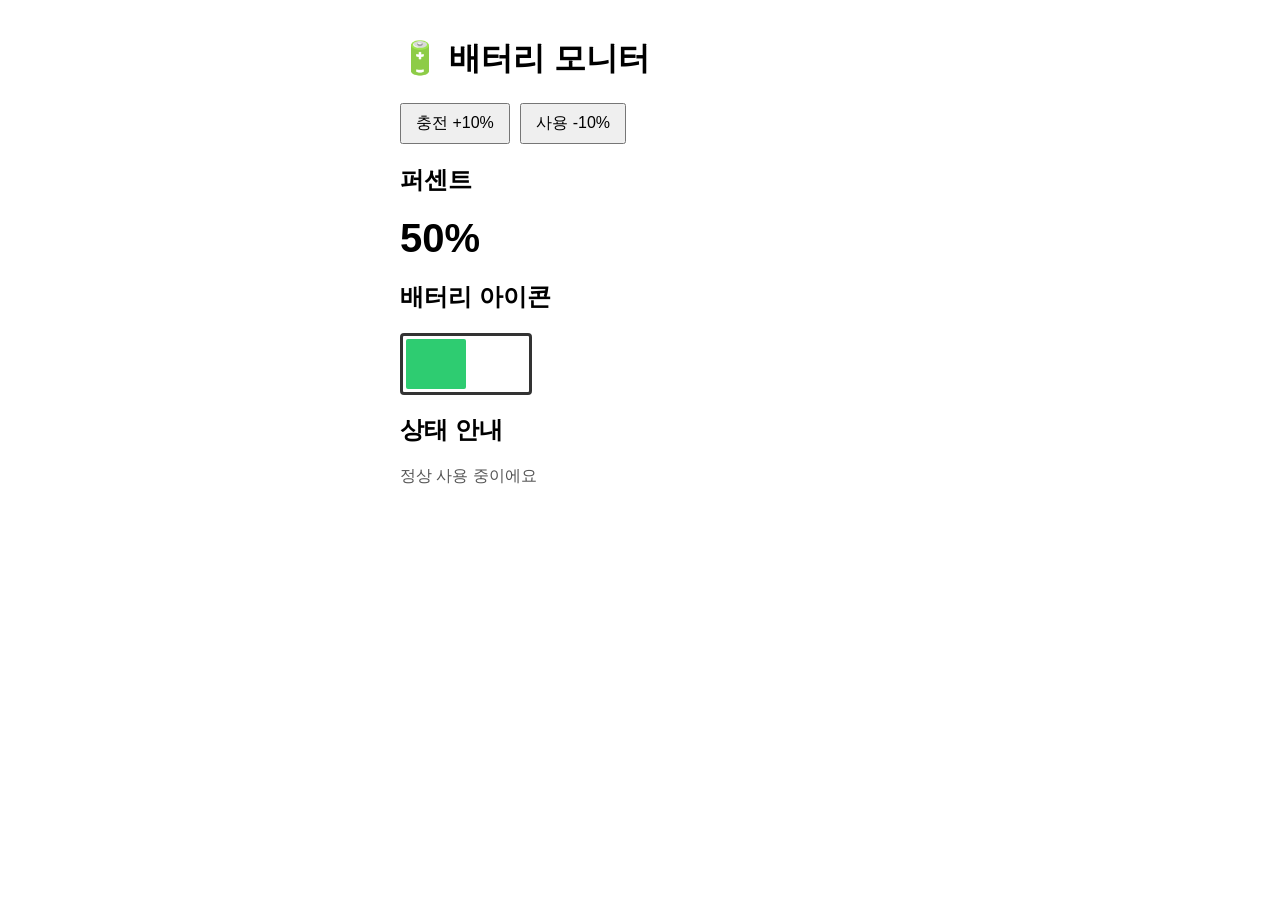
<file: 2 Observer/after/index.html>
<!DOCTYPE html>
<html lang="ko">
<head>
    <meta charset="UTF-8" />
    <meta name="viewport" content="width=device-width, initial-scale=1.0" />
    <title>배터리 모니터 (후)</title>
    <link rel="stylesheet" href="style.css" />
</head>
<body>
<h1>🔋 배터리 모니터</h1>

<div class="controls">
    <button id="charge-btn">충전 +10%</button>
    <button id="use-btn">사용 -10%</button>
</div>

<section>
    <h2>퍼센트</h2>
    <p id="percent-display">00%</p>
</section>

<section>
    <h2>배터리 아이콘</h2>
    <div class="icon-frame">
        <div id="icon-fill"></div>
    </div>
</section>

<section>
    <h2>상태 안내</h2>
    <p id="status-message">초기상태입니다.</p>
</section>

<script src="ui.js"></script>
<script src="battery.js"></script>
<script src="main.js"></script>
</body>
</html>
</file>
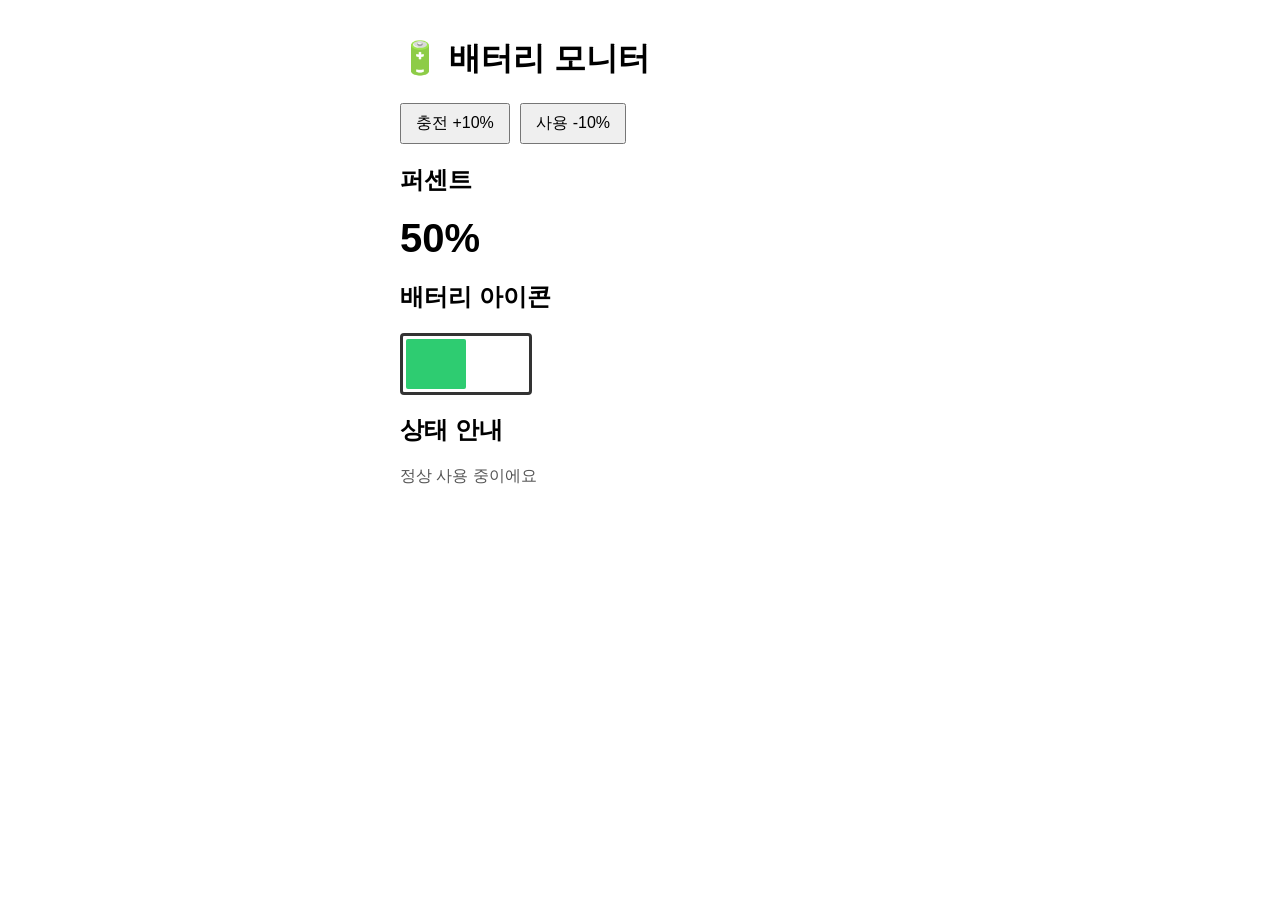
<file: 2 Observer/before/index.html>
<!DOCTYPE html>
<html lang="ko">
<head>
  <meta charset="UTF-8" />
  <meta name="viewport" content="width=device-width, initial-scale=1.0" />
  <title>배터리 모니터 (전)</title>
  <link rel="stylesheet" href="style.css" />
</head>
<body>
<h1>🔋 배터리 모니터</h1>

<div class="controls">
  <button id="charge-btn">충전 +10%</button>
  <button id="use-btn">사용 -10%</button>
</div>

<section>
  <h2>퍼센트</h2>
  <p id="percent-display">50%</p>
</section>

<section>
  <h2>배터리 아이콘</h2>
  <div class="icon-frame">
    <div id="icon-fill"></div>
  </div>
</section>

<section>
  <h2>상태 안내</h2>
  <p id="status-message">정상 사용 중이에요</p>
</section>

<script src="ui.js"></script>
<script src="battery.js"></script>
<script src="main.js"></script>
</body>
</html>
</file>
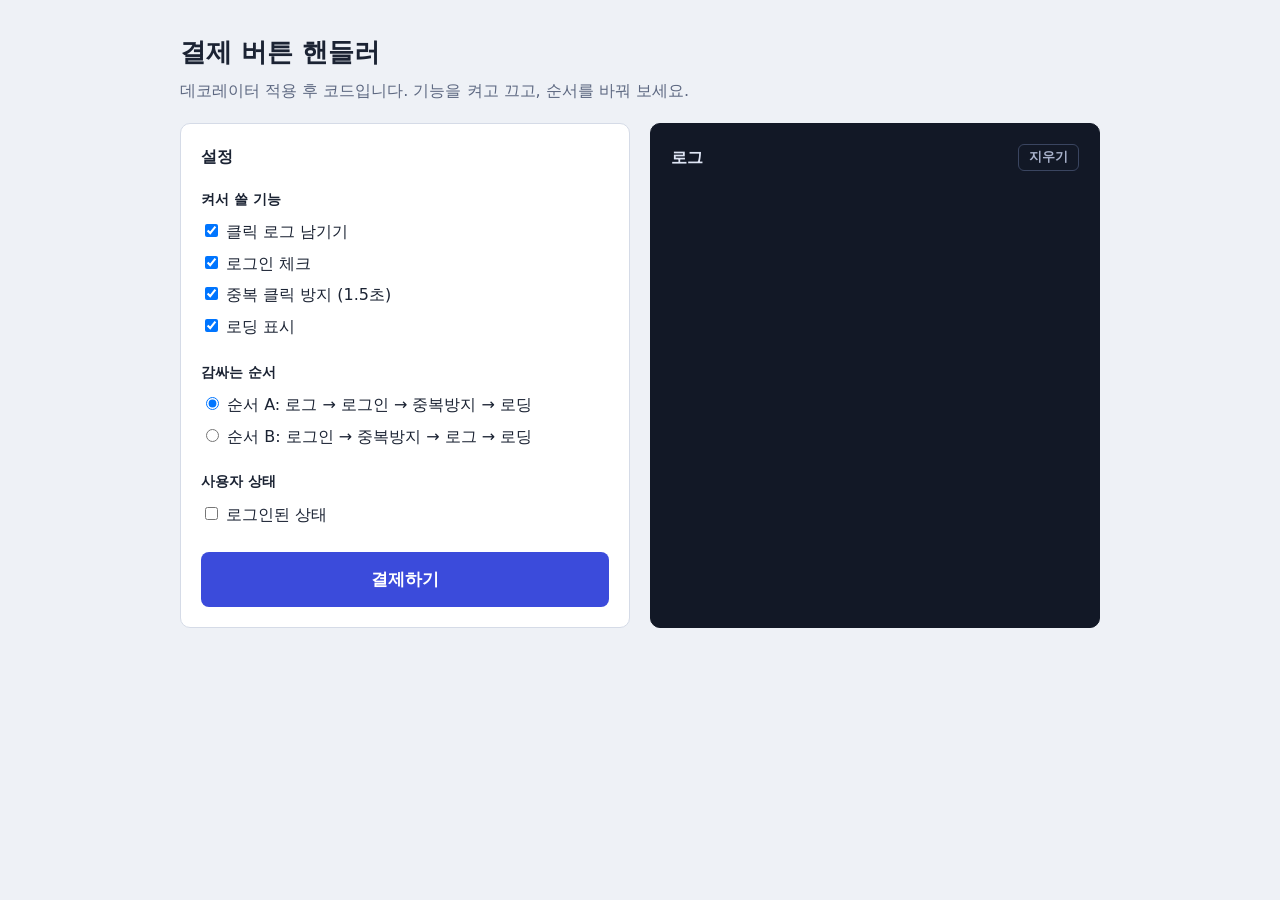
<file: 3 Decorator/after/index.html>
<!DOCTYPE html>
<html lang="ko">
<head>
  <meta charset="UTF-8">
  <meta name="viewport" content="width=device-width, initial-scale=1">
  <title>적용 후) 결제 버튼 핸들러</title>
  <link rel="stylesheet" href="style.css">
</head>
<body>
<main>
  <header>
    <h1>결제 버튼 핸들러</h1>
    <p>데코레이터 적용 후 코드입니다. 기능을 켜고 끄고, 순서를 바꿔 보세요.</p>
  </header>

  <section class="panel">
    <h2>설정</h2>

    <fieldset>
      <legend>켜서 쓸 기능</legend>
      <label><input type="checkbox" id="optLog" checked> 클릭 로그 남기기</label>
      <label><input type="checkbox" id="optAuth" checked> 로그인 체크</label>
      <label><input type="checkbox" id="optGuard" checked> 중복 클릭 방지 (1.5초)</label>
      <label><input type="checkbox" id="optLoading" checked> 로딩 표시</label>
    </fieldset>

    <fieldset>
      <legend>감싸는 순서</legend>
      <label><input type="radio" name="order" value="A" checked> 순서 A: 로그 → 로그인 → 중복방지 → 로딩</label>
      <label><input type="radio" name="order" value="B"> 순서 B: 로그인 → 중복방지 → 로그 → 로딩</label>
    </fieldset>

    <fieldset>
      <legend>사용자 상태</legend>
      <label><input type="checkbox" id="loggedIn"> 로그인된 상태</label>
    </fieldset>

    <button id="payBtn" type="button"><span class="spinner" aria-hidden="true"></span><span id="payLabel">결제하기</span></button>
  </section>

  <section class="panel logPanel">
    <h2>로그 <button id="clear" type="button">지우기</button></h2>
    <ol id="log" aria-live="polite"></ol>
  </section>
</main>

<!-- 로드 순서가 중요해요: 아래쪽 파일이 위쪽 파일의 함수를 가져다 씁니다. -->
<script src="utils.js"></script>
<script src="logger.js"></script>
<script src="ui.js"></script>
<script src="payService.js"></script>
<script src="decorators.js"></script>
<script src="main.js"></script>
</body>
</html>
</file>
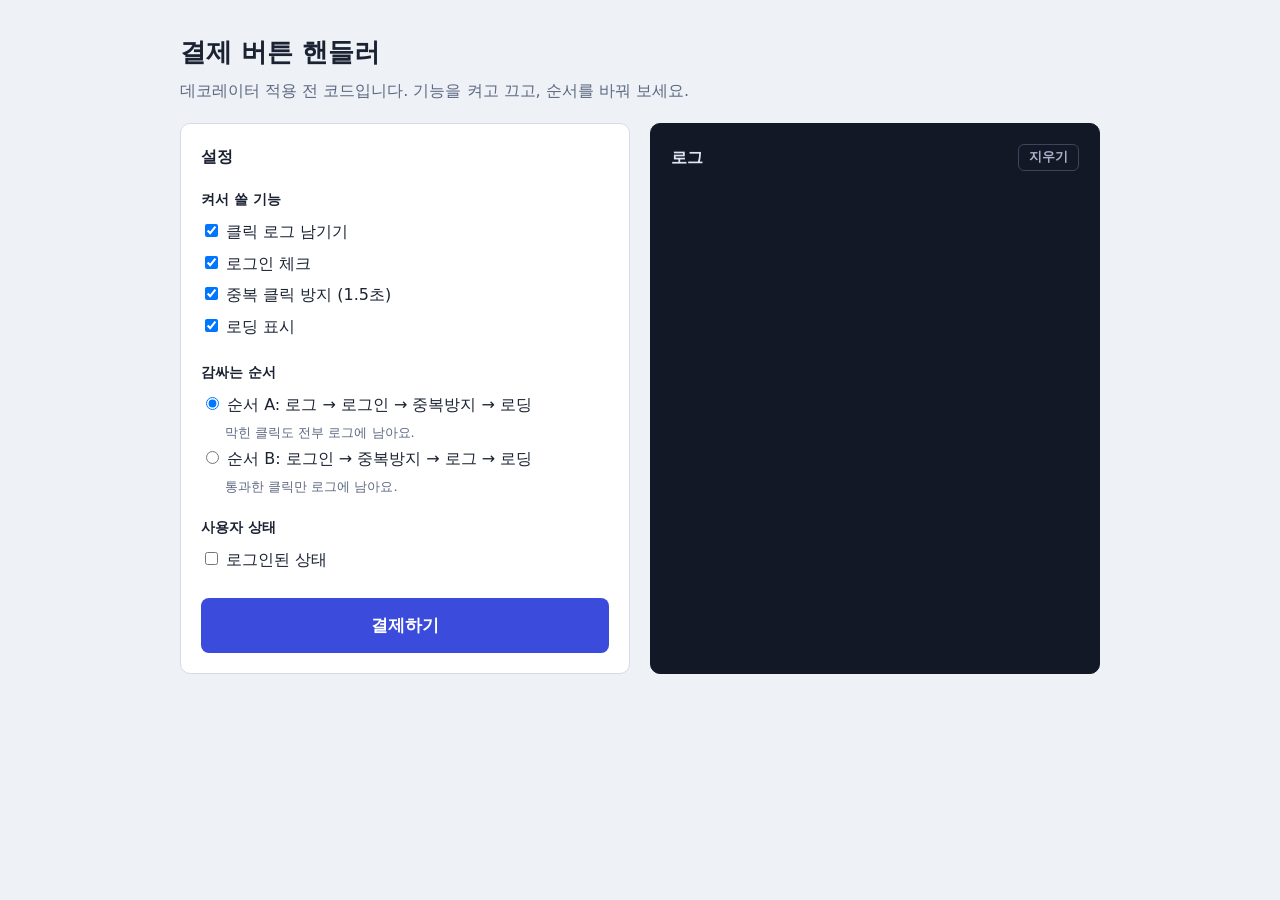
<file: 3 Decorator/before/index.html>
<!DOCTYPE html>
<html lang="ko">
<head>
  <meta charset="UTF-8">
  <meta name="viewport" content="width=device-width, initial-scale=1">
  <title>적용 전) 결제 버튼 핸들러</title>
  <link rel="stylesheet" href="style.css">
</head>
<body>
<main>
  <header>
    <h1>결제 버튼 핸들러</h1>
    <p>데코레이터 적용 전 코드입니다. 기능을 켜고 끄고, 순서를 바꿔 보세요.</p>
  </header>

  <section class="panel">
    <h2>설정</h2>

    <fieldset>
      <legend>켜서 쓸 기능</legend>
      <label><input type="checkbox" id="optLog" checked> 클릭 로그 남기기</label>
      <label><input type="checkbox" id="optAuth" checked> 로그인 체크</label>
      <label><input type="checkbox" id="optGuard" checked> 중복 클릭 방지 (1.5초)</label>
      <label><input type="checkbox" id="optLoading" checked> 로딩 표시</label>
    </fieldset>

    <fieldset>
      <legend>감싸는 순서</legend>
      <label><input type="radio" name="order" value="A" checked> 순서 A: 로그 → 로그인 → 중복방지 → 로딩</label>
      <p class="hint">막힌 클릭도 전부 로그에 남아요.</p>
      <label><input type="radio" name="order" value="B"> 순서 B: 로그인 → 중복방지 → 로그 → 로딩</label>
      <p class="hint">통과한 클릭만 로그에 남아요.</p>
    </fieldset>

    <fieldset>
      <legend>사용자 상태</legend>
      <label><input type="checkbox" id="loggedIn"> 로그인된 상태</label>
    </fieldset>

    <button id="payBtn" type="button"><span class="spinner" aria-hidden="true"></span><span id="payLabel">결제하기</span></button>
  </section>

  <section class="panel logPanel">
    <h2>로그 <button id="clear" type="button">지우기</button></h2>
    <ol id="log" aria-live="polite"></ol>
  </section>


</main>

<!-- 로드 순서가 중요해요: 아래쪽 파일이 위쪽 파일의 함수를 가져다 씁니다. -->
<script src="utils.js"></script>
<script src="logger.js"></script>
<script src="ui.js"></script>
<script src="payService.js"></script>
<script src="handlers.js"></script>
<script src="main.js"></script>
</body>
</html>
</file>
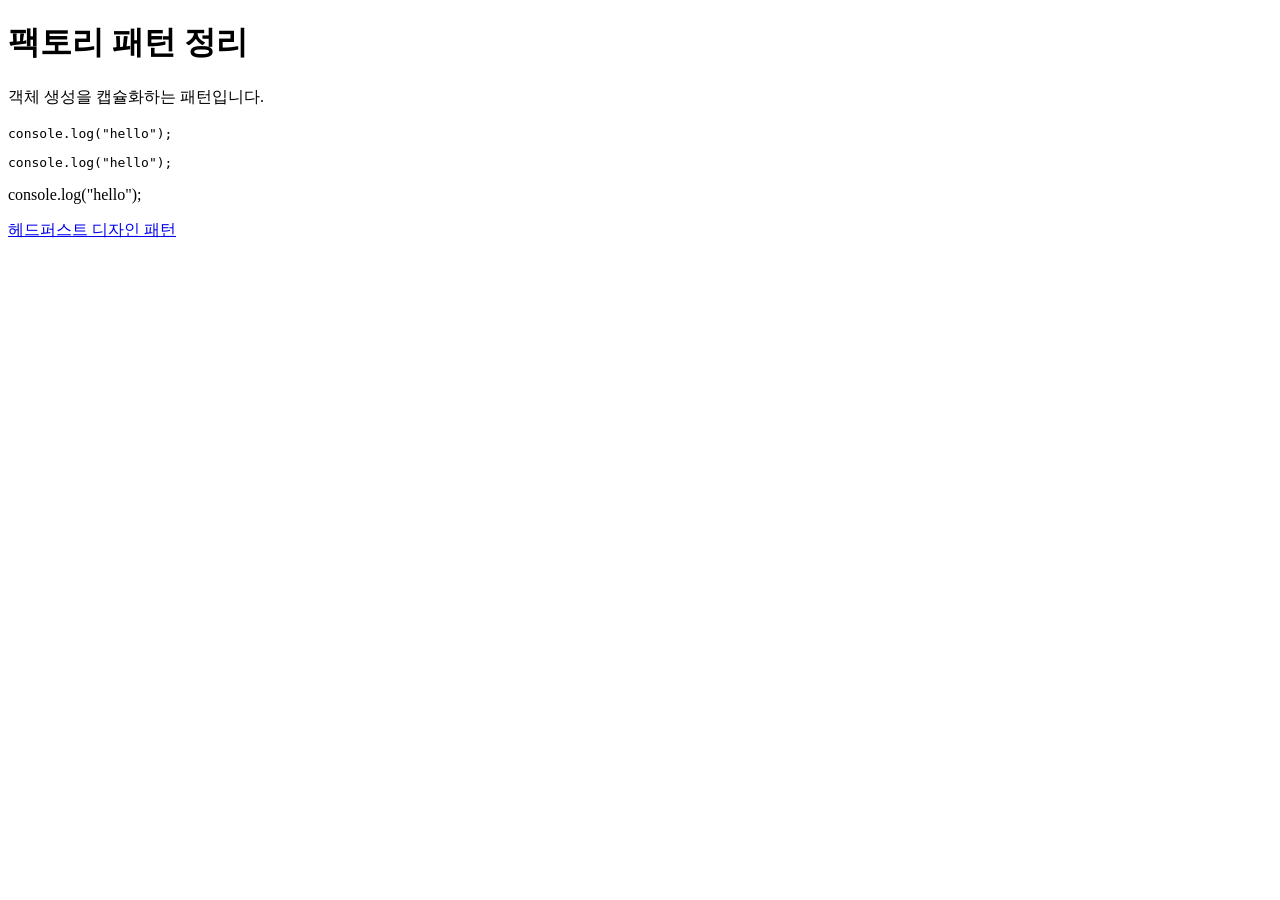
<file: 4 Factory/ex.html>
<!DOCTYPE html>
<html lang="ko">
<head><meta charset="UTF-8"><title>테스트</title></head>
<body>
<h1>팩토리 패턴 정리</h1>
<p>객체 생성을 캡슐화하는 패턴입니다.</p>
<code>console.log("hello");</code>
<pre><code>console.log("hello");</code></pre>
<p>console.log("hello");</p>
<a href="https://example.com">헤드퍼스트 디자인 패턴</a>
</body>
</html>
</file>
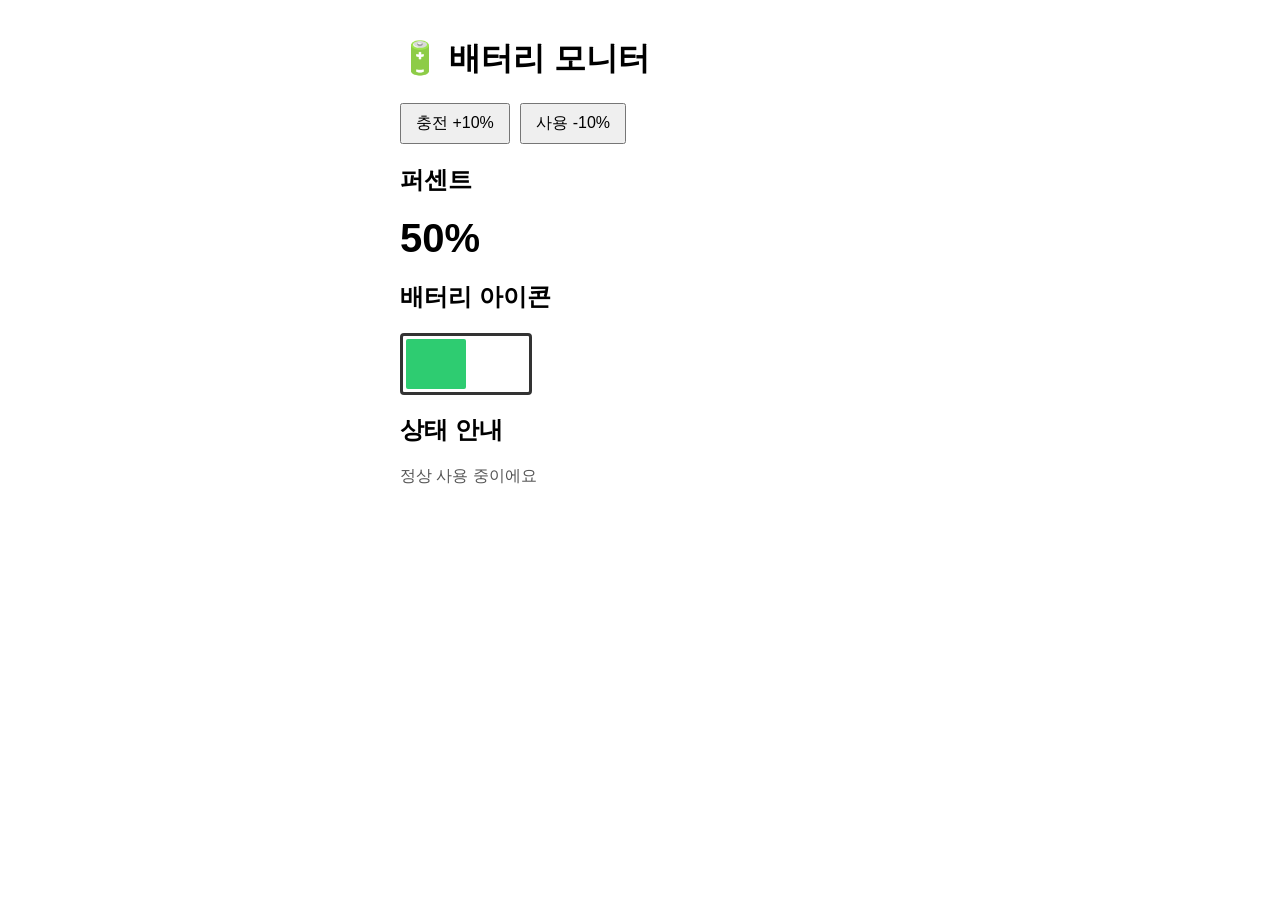
<file: 2 Observer/after/all_after.html>
<!DOCTYPE html>
<html lang="ko">
<head>
    <meta charset="UTF-8" />
    <meta name="viewport" content="width=device-width, initial-scale=1.0" />
    <title>배터리 모니터 (옵저버 패턴 적용 후)</title>
    <style>
        body { font-family: sans-serif; max-width: 480px; margin: 0 auto; padding: 16px; }
        button { cursor: pointer; padding: 8px 14px; margin-right: 6px; font-size: 16px; }
        #percent-display { font-size: 40px; font-weight: bold; margin: 0; }
        .icon-frame { width: 120px; height: 50px; border: 3px solid #333; border-radius: 4px; padding: 3px; }
        #icon-fill { height: 100%; background: #2ecc71; border-radius: 2px; transition: width 0.2s, background 0.2s; }
        #icon-fill.low { background: #e74c3c; }
        #status-message { color: #555; }
    </style>
</head>
<body>
<h1>🔋 배터리 모니터</h1>

<div class="controls">
    <button id="charge-btn">충전 +10%</button>
    <button id="use-btn">사용 -10%</button>
</div>

<section>
    <h2>퍼센트</h2>
    <p id="percent-display">50%</p>
</section>

<section>
    <h2>배터리 아이콘</h2>
    <div class="icon-frame">
        <div id="icon-fill"></div>
    </div>
</section>

<section>
    <h2>상태 안내</h2>
    <p id="status-message">정상 사용 중이에요</p>
</section>

<script>
    // ===== ui.js 부분 =====
    // 화면을 갱신하는 함수 모음. 이제 "옵저버"가 된다 —
    // BatteryMonitor가 이름으로 직접 부르지 않고, 아래에서 subscribe()로 등록해줘야만 호출된다.

    const LOW_BATTERY_THRESHOLD = 20;

    class PercentDisplayObserver {
        update(subject) {
            document.getElementById('percent-display').textContent = subject.level + '%';
        }
    }

    class IconDisplayObserver {
        update(subject) {
            const fill = document.getElementById('icon-fill');
            fill.style.width = subject.level + '%';
            fill.classList.toggle('low', subject.level <= LOW_BATTERY_THRESHOLD);
        }
    }

    class StatusMessageObserver {
        update(subject) {
            const el = document.getElementById('status-message');
            if (subject.level >= 100) {
                el.textContent = '완충됐어요';
            } else if (subject.level <= LOW_BATTERY_THRESHOLD) {
                el.textContent = '⚠️ 배터리가 부족해요, 충전해주세요';
            } else {
                el.textContent = '정상 사용 중이에요';
            }
        }
    }

    // ===== battery.js 부분 =====
    // 배터리 잔량 하나를 관리하는 클래스 = Subject(발행자)
    // ui 함수 이름을 이 클래스 어디에도 직접 쓰지 않는다.
    // 대신 구독해놓은 함수들(this.observers)에게 값이 바뀔 때마다 notify()로 알린다.

    class BatteryMonitor {
        constructor(startLevel) {
            this.level = startLevel;   // 예제의 state 역할
            this.observers = [];
        }

        attach(observer) {
            if (this.observers.includes(observer)) {
                return console.log('Subject: Observer has been attached already.');
            }
            this.observers.push(observer);
            console.log('Subject: Attached an observer.');
        }

        detach(observer) {
            const index = this.observers.indexOf(observer);
            if (index === -1) {
                return console.log('Subject: Nonexistent observer.');
            }
            this.observers.splice(index, 1);
            console.log('Subject: Detached an observer.');
        }

        notify() {
            for (const observer of this.observers) {
                observer.update(this);
            }
        }

        // 예제의 someBusinessLogic에 해당: 상태를 바꾸고 알림
        charge(amount) {
            this.level = Math.min(100, this.level + amount);
            this.notify();
        }

        use(amount) {
            this.level = Math.max(0, this.level - amount);
            this.notify();
        }
    }

    // ===== main.js 부분 =====
    const battery = new BatteryMonitor(50);

    const percentObserver = new PercentDisplayObserver();
    const iconObserver = new IconDisplayObserver();
    const statusObserver = new StatusMessageObserver();

    battery.attach(percentObserver);
    battery.attach(iconObserver);
    battery.attach(statusObserver);

    battery.notify();

    document.getElementById('charge-btn').addEventListener('click', () => battery.charge(10));
    document.getElementById('use-btn').addEventListener('click', () => battery.use(10));
</script>
</body>
</html>
</file>
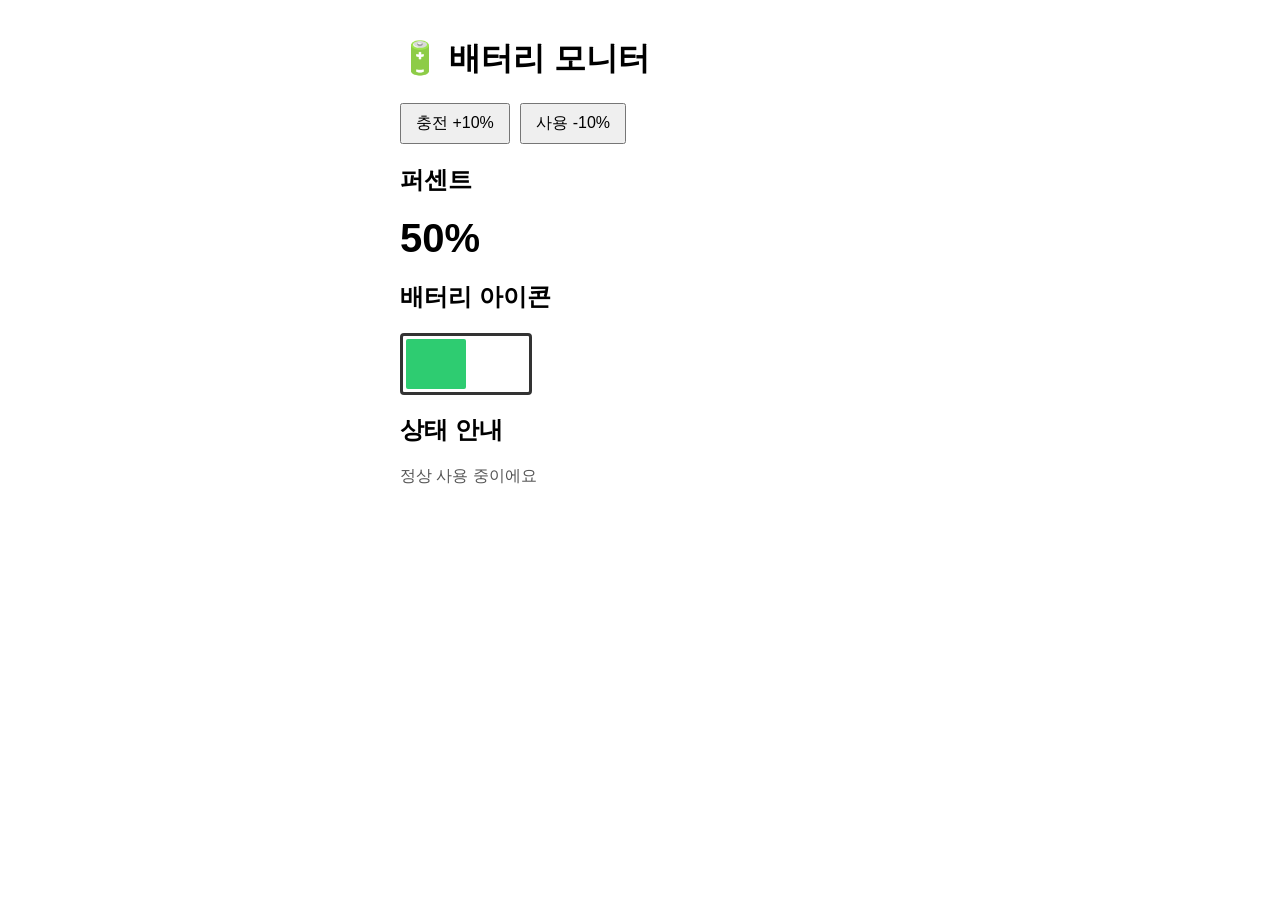
<file: 2 Observer/before/all_before.html>
<!DOCTYPE html>
<html lang="ko">
<head>
    <meta charset="UTF-8" />
    <meta name="viewport" content="width=device-width, initial-scale=1.0" />
    <title>배터리 모니터 (전)</title>
    <style>
        body { font-family: sans-serif; max-width: 480px; margin: 0 auto; padding: 16px; }
        button { cursor: pointer; padding: 8px 14px; margin-right: 6px; font-size: 16px; }
        #percent-display { font-size: 40px; font-weight: bold; margin: 0; }
        .icon-frame { width: 120px; height: 50px; border: 3px solid #333; border-radius: 4px; padding: 3px; }
        #icon-fill { height: 100%; background: #2ecc71; border-radius: 2px; transition: width 0.2s, background 0.2s; }
        #icon-fill.low { background: #e74c3c; }
        #status-message { color: #555; }
    </style>
</head>
<body>
<h1>🔋 배터리 모니터</h1>

<div class="controls">
    <button id="charge-btn">충전 +10%</button>
    <button id="use-btn">사용 -10%</button>
</div>

<section>
    <h2>퍼센트</h2>
    <p id="percent-display">50%</p>
</section>

<section>
    <h2>배터리 아이콘</h2>
    <div class="icon-frame">
        <div id="icon-fill"></div>
    </div>
</section>

<section>
    <h2>상태 안내</h2>
    <p id="status-message">정상 사용 중이에요</p>
</section>

<script>
    const LOW_BATTERY_THRESHOLD = 20; // 고정값

    function updatePercentDisplay(level) {
        document.getElementById('percent-display').textContent = level + '%';
    }

    function updateIconDisplay(level) {
        const fill = document.getElementById('icon-fill');
        fill.style.width = level + '%'; // fill의 너비 값을 level의 크기로 바꾸는 코드
        fill.classList.toggle('low', level <= LOW_BATTERY_THRESHOLD);
    }

    function updateStatusMessage(level) {
        const el = document.getElementById('status-message');
        if (level >= 100) {
            el.textContent = '완충됐어요';
        }
        else if (level <= LOW_BATTERY_THRESHOLD) {
            el.textContent = '⚠️ 배터리가 부족해요, 충전해주세요';
        }
        else {
            el.textContent = '정상 사용 중이에요';
        }
    }
    class BatteryMonitor {
        constructor(startLevel) {
            this.level = startLevel;
        }

        charge(amount) {
            this.level = Math.min(100, this.level + amount);

            updatePercentDisplay(this.level);
            updateIconDisplay(this.level);
            updateStatusMessage(this.level);
        }

        use(amount) {
            this.level = Math.max(0, this.level - amount);

            updatePercentDisplay(this.level);
            updateIconDisplay(this.level);
            updateStatusMessage(this.level);
        }
    }
    const battery = new BatteryMonitor(50);

    // 초기 화면 상태
    updatePercentDisplay(battery.level);
    updateIconDisplay(battery.level);
    updateStatusMessage(battery.level);

    document.getElementById('charge-btn').addEventListener('click', () => battery.charge(10));
    document.getElementById('use-btn').addEventListener('click', () => battery.use(10));
</script>
</body>
</html>
</file>
<file: 2 Observer/after/style.css>
body { font-family: sans-serif; max-width: 480px; margin: 0 auto; padding: 16px; }
button { cursor: pointer; padding: 8px 14px; margin-right: 6px; font-size: 16px; }
#percent-display { font-size: 40px; font-weight: bold; margin: 0; }
.icon-frame { width: 120px; height: 50px; border: 3px solid #333; border-radius: 4px; padding: 3px; }
#icon-fill { height: 100%; background: #2ecc71; border-radius: 2px; transition: width 0.2s, background 0.2s; }
#icon-fill.low { background: #e74c3c; animation: blink 2s infinite; }
#status-message { color: #555; }

@keyframes blink {
    50% { opacity: 0.3; }
}
</file>
<file: 2 Observer/before/style.css>
body { font-family: sans-serif; max-width: 480px; margin: 0 auto; padding: 16px; }
button { cursor: pointer; padding: 8px 14px; margin-right: 6px; font-size: 16px; }
#percent-display { font-size: 40px; font-weight: bold; margin: 0; }
.icon-frame { width: 120px; height: 50px; border: 3px solid #333; border-radius: 4px; padding: 3px; }
#icon-fill { height: 100%; background: #2ecc71; border-radius: 2px; transition: width 0.2s, background 0.2s; }
#icon-fill.low { background: #e74c3c; }
#status-message { color: #555; }
</file>
<file: 3 Decorator/after/style.css>
:root {
  --bg: #eef1f6;
  --panel: #ffffff;
  --ink: #1b2333;
  --muted: #5d6881;
  --line: #d5dbe7;
  --accent: #3b4bdb;
  --ok: #2b8a3e;
  --warn: #d6336c;
  --term: #121826;
}
* { box-sizing: border-box; }
body {
  margin: 0;
  background: var(--bg);
  color: var(--ink);
  font-family: "Pretendard", "Apple SD Gothic Neo", "Malgun Gothic", system-ui, sans-serif;
  line-height: 1.6;
}
main {
  max-width: 960px;
  margin: 0 auto;
  padding: 32px 20px 48px;
  display: grid;
  grid-template-columns: 1fr 1fr;
  gap: 20px;
}
header { grid-column: 1 / -1; }
h1 { margin: 0 0 4px; font-size: 26px; }
header p { margin: 0; color: var(--muted); }
h2 { margin: 0 0 14px; font-size: 16px; }
.panel {
  background: var(--panel);
  border: 1px solid var(--line);
  border-radius: 10px;
  padding: 20px;
}
fieldset { border: 0; margin: 18px 0 0; padding: 0; }
legend { font-weight: 600; font-size: 14px; padding: 0; margin-bottom: 6px; }
label { display: block; padding: 3px 0; cursor: pointer; }
.hint { color: var(--muted); font-size: 13px; margin: 2px 0 0 24px; }

#payBtn {
  margin-top: 22px;
  width: 100%;
  padding: 14px;
  font: inherit;
  font-size: 17px;
  font-weight: 700;
  color: #fff;
  background: var(--accent);
  border: 0;
  border-radius: 8px;
  cursor: pointer;
  display: flex;
  align-items: center;
  justify-content: center;
  gap: 10px;
}
#payBtn:focus-visible { outline: 3px solid #9ba6ff; outline-offset: 2px; }
#payBtn.loading { background: #7480e8; cursor: progress; }
.spinner {
  width: 16px; height: 16px;
  border: 2px solid rgba(255,255,255,.4);
  border-top-color: #fff;
  border-radius: 50%;
  animation: spin .7s linear infinite;
  display: none;
}
#payBtn.loading .spinner { display: block; }
@keyframes spin { to { transform: rotate(360deg); } }
@media (prefers-reduced-motion: reduce) { .spinner { animation-duration: 2s; } }

.logPanel { background: var(--term); border-color: var(--term); color: #dfe5f5; }
.logPanel h2 { display: flex; justify-content: space-between; align-items: center; }
#clear {
  font: inherit; font-size: 13px; color: #aab3cc;
  background: transparent; border: 1px solid #3a4560; border-radius: 6px;
  padding: 2px 10px; cursor: pointer;
}
#log {
  list-style: none; margin: 0; padding: 0;
  min-height: 260px; max-height: 420px; overflow-y: auto;
  font-family: ui-monospace, "SF Mono", Consolas, monospace; font-size: 13.5px;
}
#log li { padding: 4px 0; border-bottom: 1px solid #222b40; }
#log .time { color: #6f7a96; margin-right: 8px; }
#log .ok { color: #69db7c; }
#log .warn { color: #ff8fb1; }
#log .info { color: #dfe5f5; }

.problem { grid-column: 1 / -1; }
.problem ul { margin: 0; padding-left: 20px; }
.problem li { margin: 4px 0; }

@media (max-width: 720px) { main { grid-template-columns: 1fr; } }
</file>
<file: 3 Decorator/before/style.css>
:root {
  --bg: #eef1f6;
  --panel: #ffffff;
  --ink: #1b2333;
  --muted: #5d6881;
  --line: #d5dbe7;
  --accent: #3b4bdb;
  --ok: #2b8a3e;
  --warn: #d6336c;
  --term: #121826;
}
* { box-sizing: border-box; }
body {
  margin: 0;
  background: var(--bg);
  color: var(--ink);
  font-family: "Pretendard", "Apple SD Gothic Neo", "Malgun Gothic", system-ui, sans-serif;
  line-height: 1.6;
}
main {
  max-width: 960px;
  margin: 0 auto;
  padding: 32px 20px 48px;
  display: grid;
  grid-template-columns: 1fr 1fr;
  gap: 20px;
}
header { grid-column: 1 / -1; }
h1 { margin: 0 0 4px; font-size: 26px; }
header p { margin: 0; color: var(--muted); }
h2 { margin: 0 0 14px; font-size: 16px; }
.panel {
  background: var(--panel);
  border: 1px solid var(--line);
  border-radius: 10px;
  padding: 20px;
}
fieldset { border: 0; margin: 18px 0 0; padding: 0; }
legend { font-weight: 600; font-size: 14px; padding: 0; margin-bottom: 6px; }
label { display: block; padding: 3px 0; cursor: pointer; }
.hint { color: var(--muted); font-size: 13px; margin: 2px 0 0 24px; }

#payBtn {
  margin-top: 22px;
  width: 100%;
  padding: 14px;
  font: inherit;
  font-size: 17px;
  font-weight: 700;
  color: #fff;
  background: var(--accent);
  border: 0;
  border-radius: 8px;
  cursor: pointer;
  display: flex;
  align-items: center;
  justify-content: center;
  gap: 10px;
}
#payBtn:focus-visible { outline: 3px solid #9ba6ff; outline-offset: 2px; }
#payBtn.loading { background: #7480e8; cursor: progress; }
.spinner {
  width: 16px; height: 16px;
  border: 2px solid rgba(255,255,255,.4);
  border-top-color: #fff;
  border-radius: 50%;
  animation: spin .7s linear infinite;
  display: none;
}
#payBtn.loading .spinner { display: block; }
@keyframes spin { to { transform: rotate(360deg); } }
@media (prefers-reduced-motion: reduce) { .spinner { animation-duration: 2s; } }

.logPanel { background: var(--term); border-color: var(--term); color: #dfe5f5; }
.logPanel h2 { display: flex; justify-content: space-between; align-items: center; }
#clear {
  font: inherit; font-size: 13px; color: #aab3cc;
  background: transparent; border: 1px solid #3a4560; border-radius: 6px;
  padding: 2px 10px; cursor: pointer;
}
#log {
  list-style: none; margin: 0; padding: 0;
  min-height: 260px; max-height: 420px; overflow-y: auto;
  font-family: ui-monospace, "SF Mono", Consolas, monospace; font-size: 13.5px;
}
#log li { padding: 4px 0; border-bottom: 1px solid #222b40; }
#log .time { color: #6f7a96; margin-right: 8px; }
#log .ok { color: #69db7c; }
#log .warn { color: #ff8fb1; }
#log .info { color: #dfe5f5; }

.problem { grid-column: 1 / -1; }
.problem ul { margin: 0; padding-left: 20px; }
.problem li { margin: 4px 0; }

@media (max-width: 720px) { main { grid-template-columns: 1fr; } }
</file>
